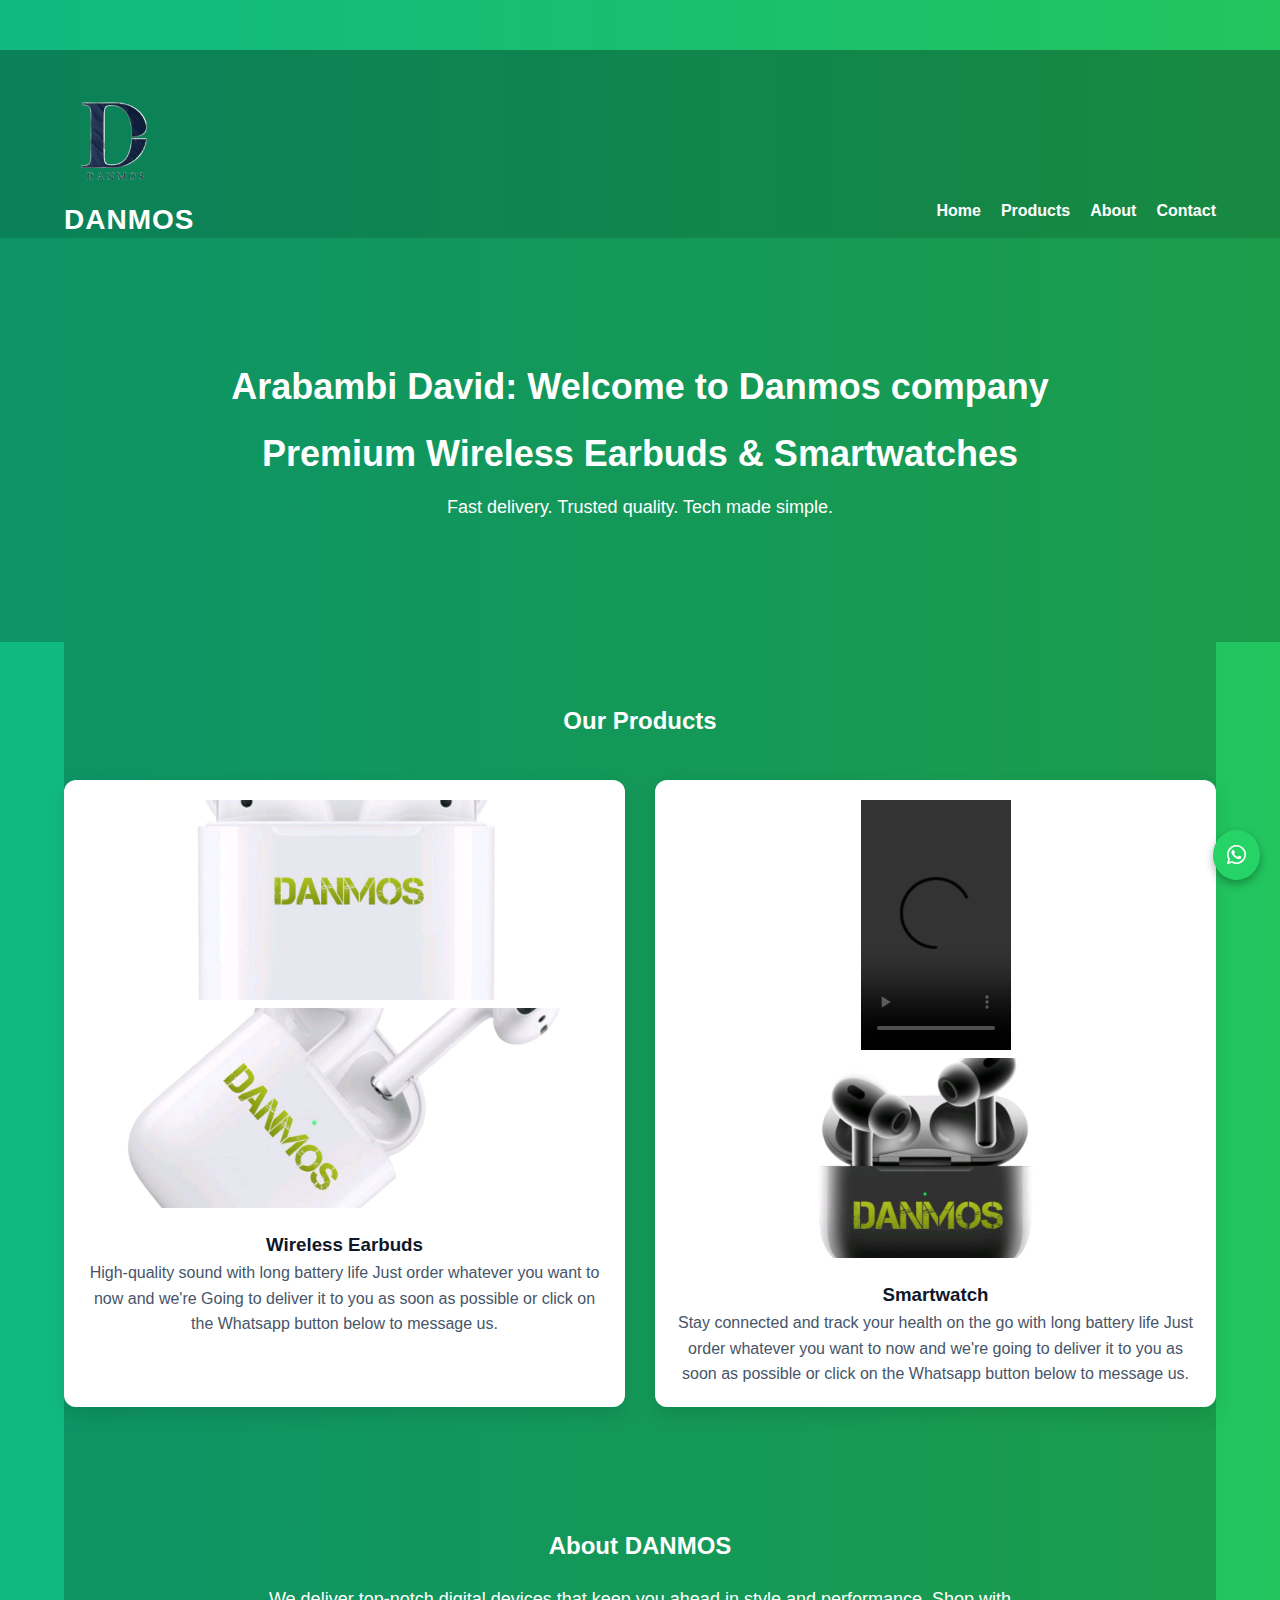
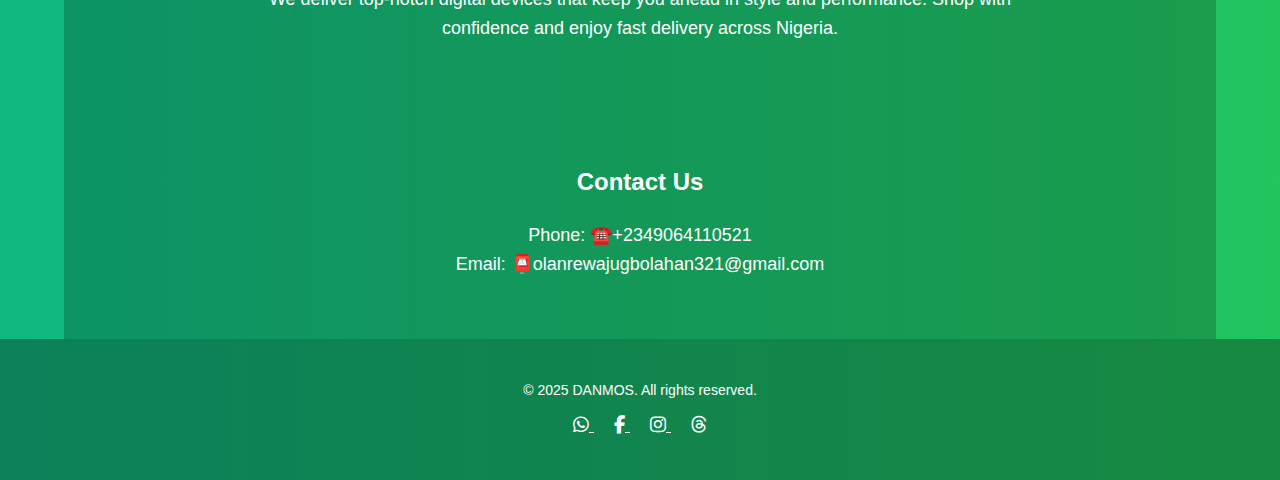
<file: index.html>
<!DOCTYPE html>
<html lang="en">
<head>
  <meta charset="UTF-8" />
  <meta name="viewport" content="width=device-width, initial-scale=1.0" />
  <title>DANMOS - Premium Digital Devices</title>
  <link rel="stylesheet" href="style.css" />
  <link rel="stylesheet" href="https://cdnjs.cloudflare.com/ajax/libs/font-awesome/6.5.0/css/all.min.css" />
</head>
<body>

  <header>
    <div class="container header-flex">
      <!-- Logo added here -->
      <div class="logo">
        <img src="image/logo.png" alt="DANMOS Logo" style="height: 100px; background: transparent;" />
      </div>

      <h1>DANMOS</h1>

      <nav>
        <ul>
          <li><a href="#hero">Home</a></li>
          <li><a href="#products">Products</a></li>
          <li><a href="#about">About</a></li>
          <li><a href="#contact">Contact</a></li>
        </ul>
      </nav>
    </div>
  </header>

  <section id="hero">
    <div class="container">
      <h2>Arabambi David: Welcome to Danmos company</h2>
      <h2>Premium Wireless Earbuds & Smartwatches</h2>
      <p>Fast delivery. Trusted quality. Tech made simple.</p>
    </div>
  </section>

  <section id="products" class="container">
    <h2>Our Products</h2>
    <div class="product-grid">
      <div class="product-card">
        <img src="image/wire2..png" alt="Wireless Earbuds">
        <img src="image/wire3..png" alt="Wireless Earbuds">
        <h3>Wireless Earbuds</h3>
        <p>High-quality sound with long battery life Just order whatever you want to now and we're Going to deliver it to you as soon as possible or click on the Whatsapp button below to message us.</p>
      </div>
      <div class="product-card">
        <video height="250" width="150" controls>
          <source src="image/wireless.mp4" type="video/mp4">
        </video>
        <img src="image/wire..png" alt="Wireless Earbuds">
        <h3>Smartwatch</h3>
        <p>Stay connected and track your health on the go with long battery life Just order whatever you want to now and we're going to deliver it to you as soon as possible or click on the Whatsapp button below to message us.</p>
      </div>
    </div>
  </section>

  <section id="about" class="container">
    <h2>About DANMOS</h2>
    <p>We deliver top-notch digital devices that keep you ahead in style and performance. Shop with confidence and enjoy fast delivery across Nigeria.</p>
  </section>

  <section id="contact" class="container">
    <h2>Contact Us</h2>
    <p>Phone: ☎️+2349064110521</p>
    <p>Email: 📮olanrewajugbolahan321@gmail.com</p>
  </section>

  <!-- Social Media Links -->
  <footer>
    <div class="container">
      <p>&copy; 2025 DANMOS. All rights reserved.</p>
      <div class="socials">
        <a href="https://wa.link/fzk5tm" target="_blank" title="Chat on WhatsApp">
          <i class="fab fa-whatsapp"></i>
        </a>
        <a href="https://www.facebook.com/gbolahan.olanrewaju.5621" target="_blank" title="Visit Facebook">
          <i class="fab fa-facebook-f"></i>
        </a>
        <a href="https://www.instagram.com/gbollzgee?igsh=MTMyMHVxZmJsZ3dkeg==" target="_blank" title="Visit Instagram">
          <i class="fab fa-instagram"></i>
        </a>
        <a href="https://www.threads.com/@gbollzgee" target="_blank" title="Visit Threads">
          <i class="fab fa-threads"></i>
        </a>
      </div>
    </div>
  </footer>

  <!-- Floating WhatsApp Icon -->
  <a href="https://wa.link/5m0dgq" class="whatsapp-float" target="_blank" title="Chat on WhatsApp">
    <i class="fab fa-whatsapp"></i>
  </a>

</body>
</html>
</file>
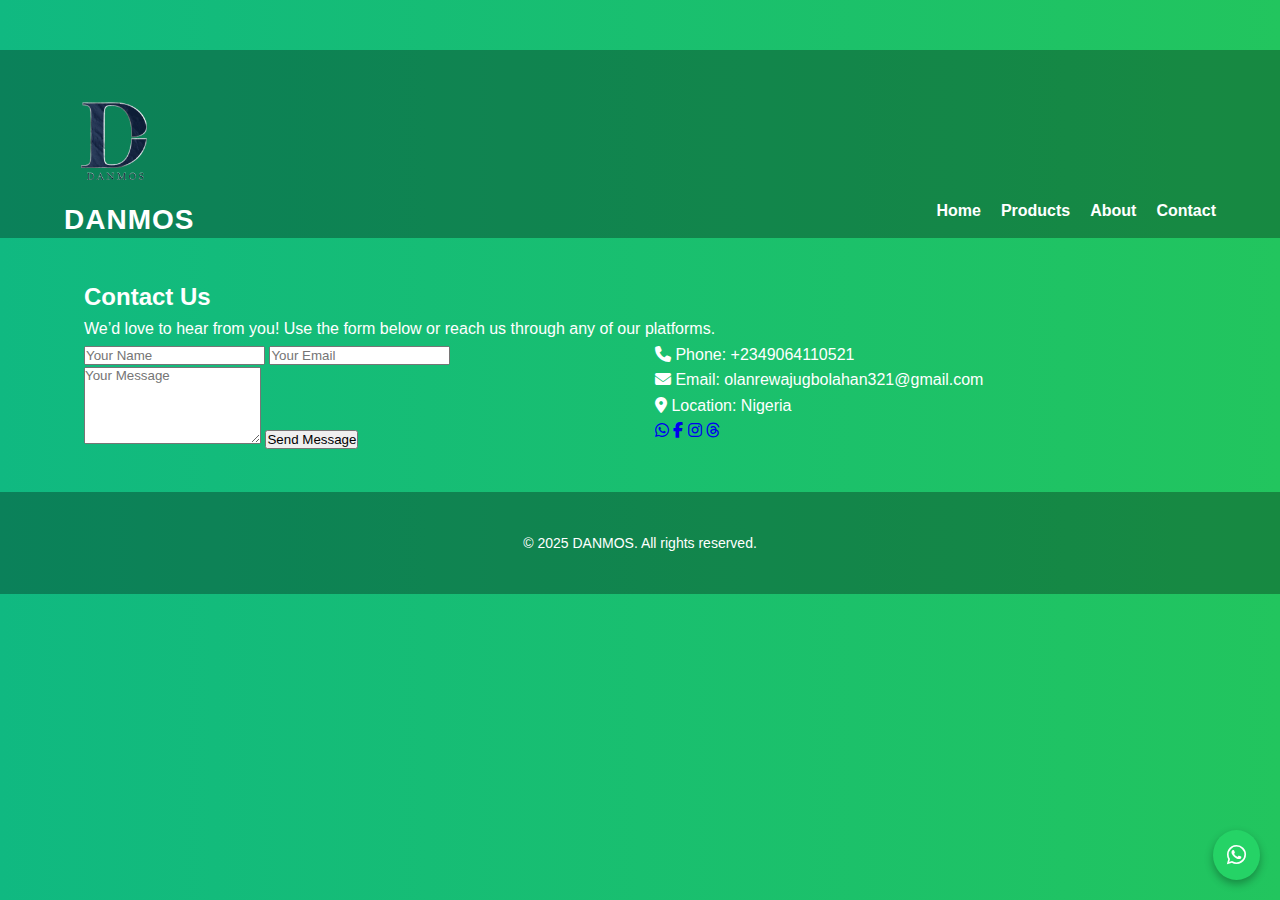
<file: contact.html>
<!DOCTYPE html>
<html lang="en">
<head>
  <meta charset="UTF-8" />
  <meta name="viewport" content="width=device-width, initial-scale=1.0" />
  <title>Contact - DANMOS</title>
  <link rel="stylesheet" href="style.css" />
  <link rel="stylesheet" href="https://cdnjs.cloudflare.com/ajax/libs/font-awesome/6.5.0/css/all.min.css" />
</head>
<body>

  <header>
    <div class="container header-flex">
      <div class="logo">
        <img src="image/logo.png" alt="DANMOS Logo" style="height: 100px; background: transparent;" />
      </div>
      <h1>DANMOS</h1>
      <nav>
        <ul>
          <li><a href="index.html">Home</a></li>
          <li><a href="products.html">Products</a></li>
          <li><a href="about.html">About</a></li>
          <li><a href="contact.html" class="active">Contact</a></li>
        </ul>
      </nav>
    </div>
  </header>

  <section class="container" style="padding: 40px 20px;">
    <h2>Contact Us</h2>
    <p>We’d love to hear from you! Use the form below or reach us through any of our platforms.</p>

    <div class="contact-content" style="display: flex; flex-wrap: wrap; gap: 30px;">
      <!-- Contact Form -->
      <form class="contact-form" action="#" method="post" style="flex: 1 1 300px;">
        <input type="text" name="name" placeholder="Your Name" required />
        <input type="email" name="email" placeholder="Your Email" required />
        <textarea name="message" rows="5" placeholder="Your Message" required></textarea>
        <button type="submit">Send Message</button>
      </form>

      <!-- Contact Info -->
      <div class="contact-info" style="flex: 1 1 300px;">
        <p><i class="fas fa-phone"></i> Phone: +2349064110521</p>
        <p><i class="fas fa-envelope"></i> Email: olanrewajugbolahan321@gmail.com</p>
        <p><i class="fas fa-map-marker-alt"></i> Location: Nigeria</p>
        <div class="socials">
          <a href="https://wa.link/fzk5tm" target="_blank"><i class="fab fa-whatsapp"></i></a>
          <a href="https://facebook.com/gbolahan.olanrewaju.5621" target="_blank"><i class="fab fa-facebook-f"></i></a>
          <a href="https://instagram.com/gbollzgee" target="_blank"><i class="fab fa-instagram"></i></a>
          <a href="https://www.threads.com/@gbollzgee" target="_blank"><i class="fab fa-threads"></i></a>
        </div>
      </div>
    </div>
  </section>

  <footer>
    <div class="container">
      <p>&copy; 2025 DANMOS. All rights reserved.</p>
    </div>
  </footer>

  <!-- Floating WhatsApp Icon -->
  <a href="https://wa.link/5m0dgq" class="whatsapp-float" target="_blank" title="Chat on WhatsApp">
    <i class="fab fa-whatsapp"></i>
  </a>

</body>
</html>
</file>
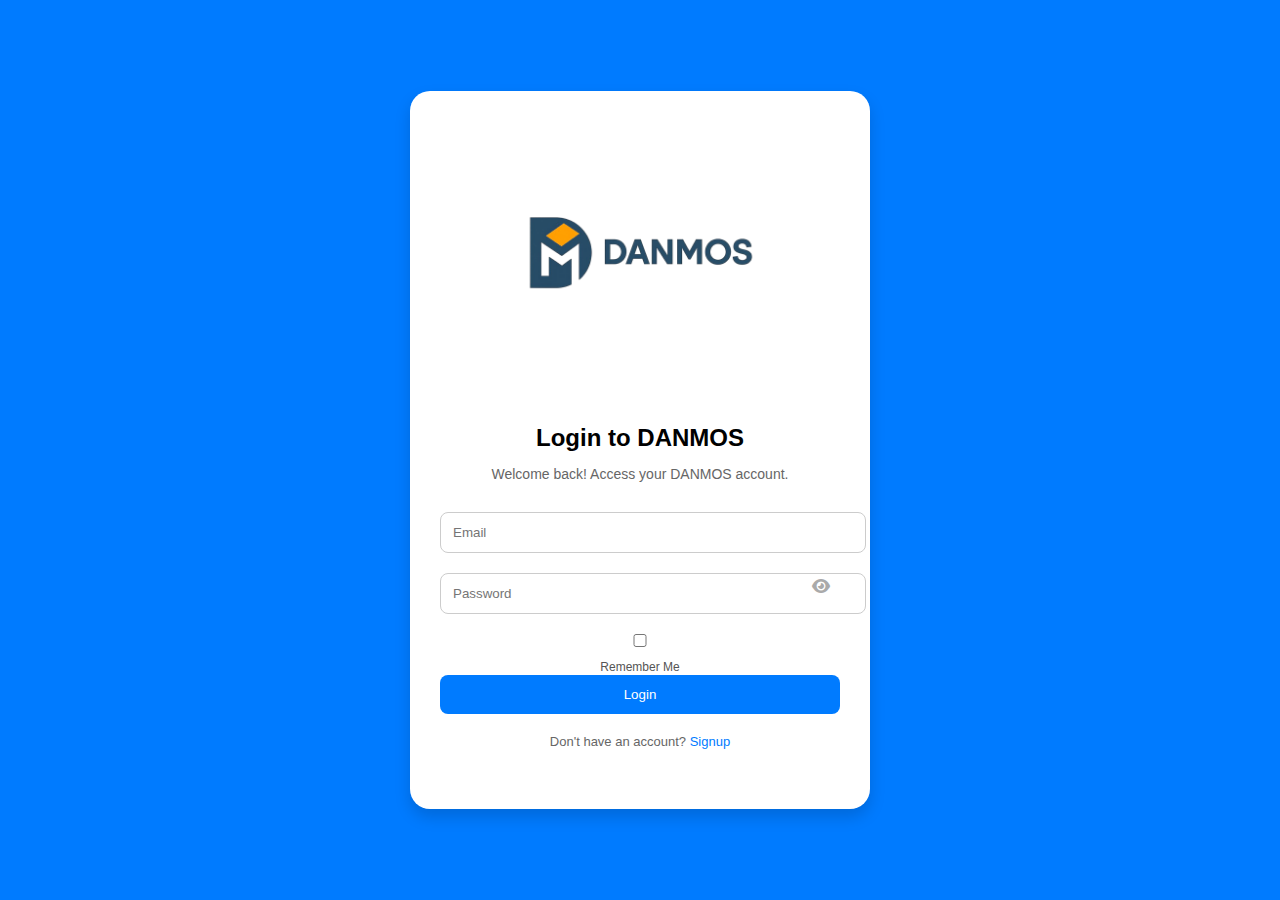
<file: login.html>
<!DOCTYPE html>
<html lang="en">
<head>
  <meta charset="UTF-8" />
  <meta name="viewport" content="width=device-width, initial-scale=1.0" />
  <title>Login - DANMOS</title>
  <link rel="stylesheet" href="auth.css" />
  <link rel="stylesheet" href="https://cdnjs.cloudflare.com/ajax/libs/font-awesome/6.5.0/css/all.min.css" />
</head>
<body>
  <div class="auth-container">
    <img src="danmos-illustration.png" alt="DANMOS Illustration" class="top-image" />

    <h2>Login to DANMOS</h2>
    <p>Welcome back! Access your DANMOS account.</p>

    <form action="index.html" method="GET">
      <input type="email" placeholder="Email" required />
      <div class="password-box">
        <input type="password" id="login-password" placeholder="Password" required />
        <i class="fa fa-eye" onclick="togglePassword('login-password', this)"></i>
      </div>

      <label class="terms">
        <input type="checkbox" />
        Remember Me
      </label>

      <button type="submit">Login</button>
    </form>

    <p class="login-link">
      Don't have an account? <a href="signup.html">Signup</a>
    </p>
  </div>

  <script>
    function togglePassword(fieldId, icon) {
      const passwordInput = document.getElementById(fieldId);
      if (passwordInput.type === 'password') {
        passwordInput.type = 'text';
        icon.classList.remove('fa-eye');
        icon.classList.add('fa-eye-slash');
      } else {
        passwordInput.type = 'password';
        icon.classList.remove('fa-eye-slash');
        icon.classList.add('fa-eye');
      }
    }
  </script>
</body>
</html>
</file>
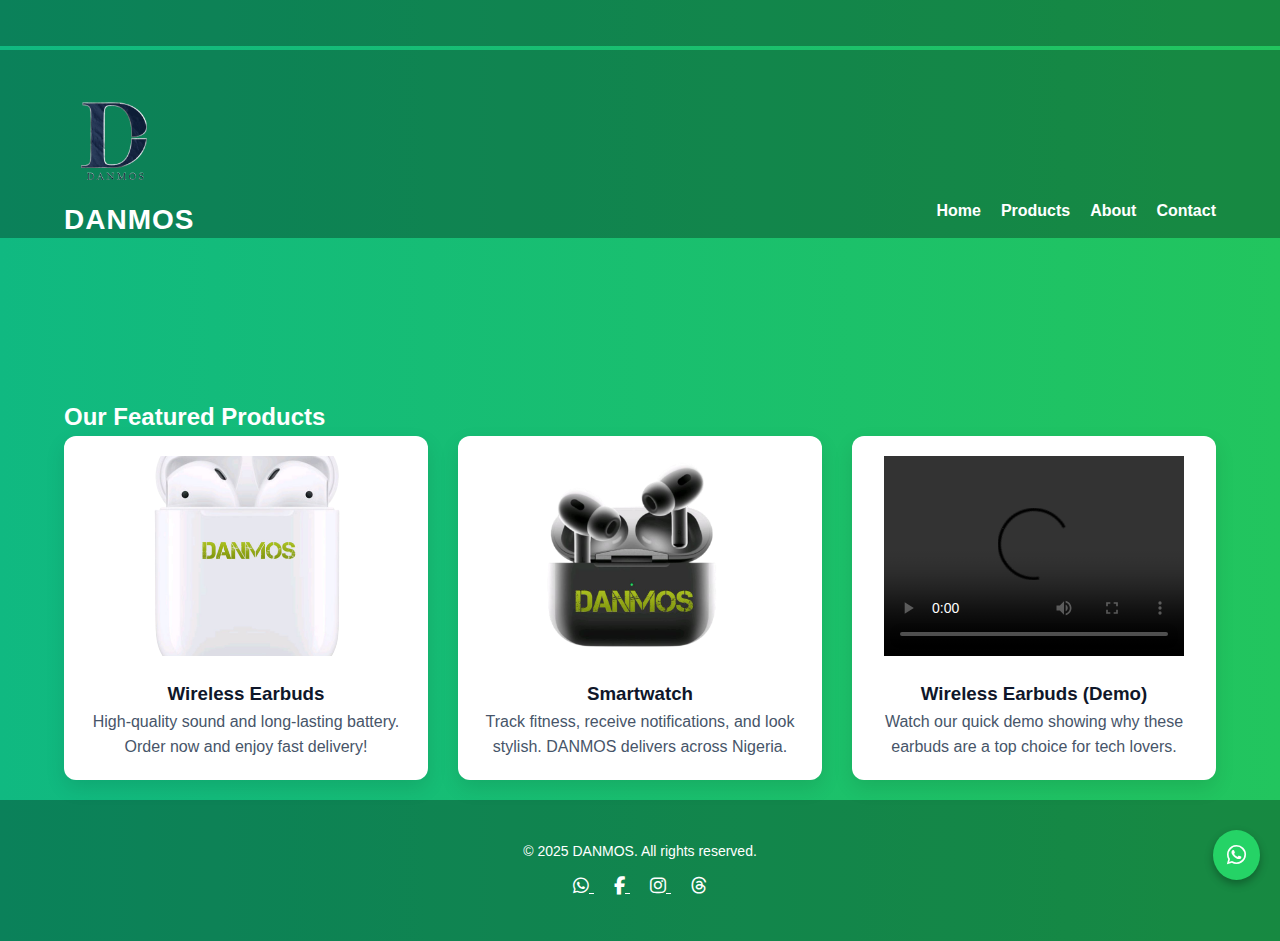
<file: product.html>
<!DOCTYPE html>
<html lang="en">
<head>
  <meta charset="UTF-8" />
  <meta name="viewport" content="width=device-width, initial-scale=1.0" />
  <title>DANMOS Products</title>
  <link rel="stylesheet" href="style.css" />
  <link rel="stylesheet" href="https://cdnjs.cloudflare.com/ajax/libs/font-awesome/6.5.0/css/all.min.css" />
</head>
<body>

  <!-- Moving text banner -->
  <div class="moving-text-banner">
    <p>🛍️ Explore our Wireless Earbuds & Smartwatches | Fast Nationwide Delivery | Trusted by many 💯</p>
  </div>

  <!-- Header -->
  <header>
    <div class="container header-flex">
      <div class="logo">
        <img src="image/logo.png" alt="DANMOS Logo" style="height: 100px;" />
      </div>
      <h1>DANMOS</h1>
      <nav>
        <ul>
          <li><a href="index.html">Home</a></li>
          <li><a href="products.html" class="active">Products</a></li>
          <li><a href="about.html">About</a></li>
          <li><a href="contact.html">Contact</a></li>
        </ul>
      </nav>
    </div>
  </header>

  <!-- Main Product Section -->
  <section class="container" style="margin-top: 140px;">
    <h2>Our Featured Products</h2>
    <div class="product-grid">

      <!-- Product 1 -->
      <div class="product-card">
        <img src="image/wire2..png" alt="Wireless Earbuds">
        <h3>Wireless Earbuds</h3>
        <p>High-quality sound and long-lasting battery. Order now and enjoy fast delivery!</p>
      </div>

      <!-- Product 2 -->
      <div class="product-card">
        <img src="image/wire..png" alt="Smartwatch">
        <h3>Smartwatch</h3>
        <p>Track fitness, receive notifications, and look stylish. DANMOS delivers across Nigeria.</p>
      </div>

      <!-- Product 3 (video) -->
      <div class="product-card">
        <video height="200" controls>
          <source src="image/wireless.mp4" type="video/mp4">
        </video>
        <h3>Wireless Earbuds (Demo)</h3>
        <p>Watch our quick demo showing why these earbuds are a top choice for tech lovers.</p>
      </div>

    </div>
  </section>

  <!-- Footer -->
  <footer>
    <div class="container">
      <p>&copy; 2025 DANMOS. All rights reserved.</p>
      <div class="socials">
        <a href="https://wa.link/fzk5tm" target="_blank" title="Chat on WhatsApp">
          <i class="fab fa-whatsapp"></i>
        </a>
        <a href="https://www.facebook.com/gbolahan.olanrewaju.5621" target="_blank" title="Visit Facebook">
          <i class="fab fa-facebook-f"></i>
        </a>
        <a href="https://www.instagram.com/gbollzgee?igsh=MTMyMHVxZmJsZ3dkeg==" target="_blank" title="Visit Instagram">
          <i class="fab fa-instagram"></i>
        </a>
        <a href="https://www.threads.com/@gbollzgee" target="_blank" title="Visit Threads">
          <i class="fab fa-threads"></i>
        </a>
      </div>
    </div>
  </footer>

  <!-- Floating WhatsApp Icon -->
  <a href="https://wa.link/5m0dgq" class="whatsapp-float" target="_blank" title="Chat on WhatsApp">
    <i class="fab fa-whatsapp"></i>
  </a>

</body>
</html>
</file>
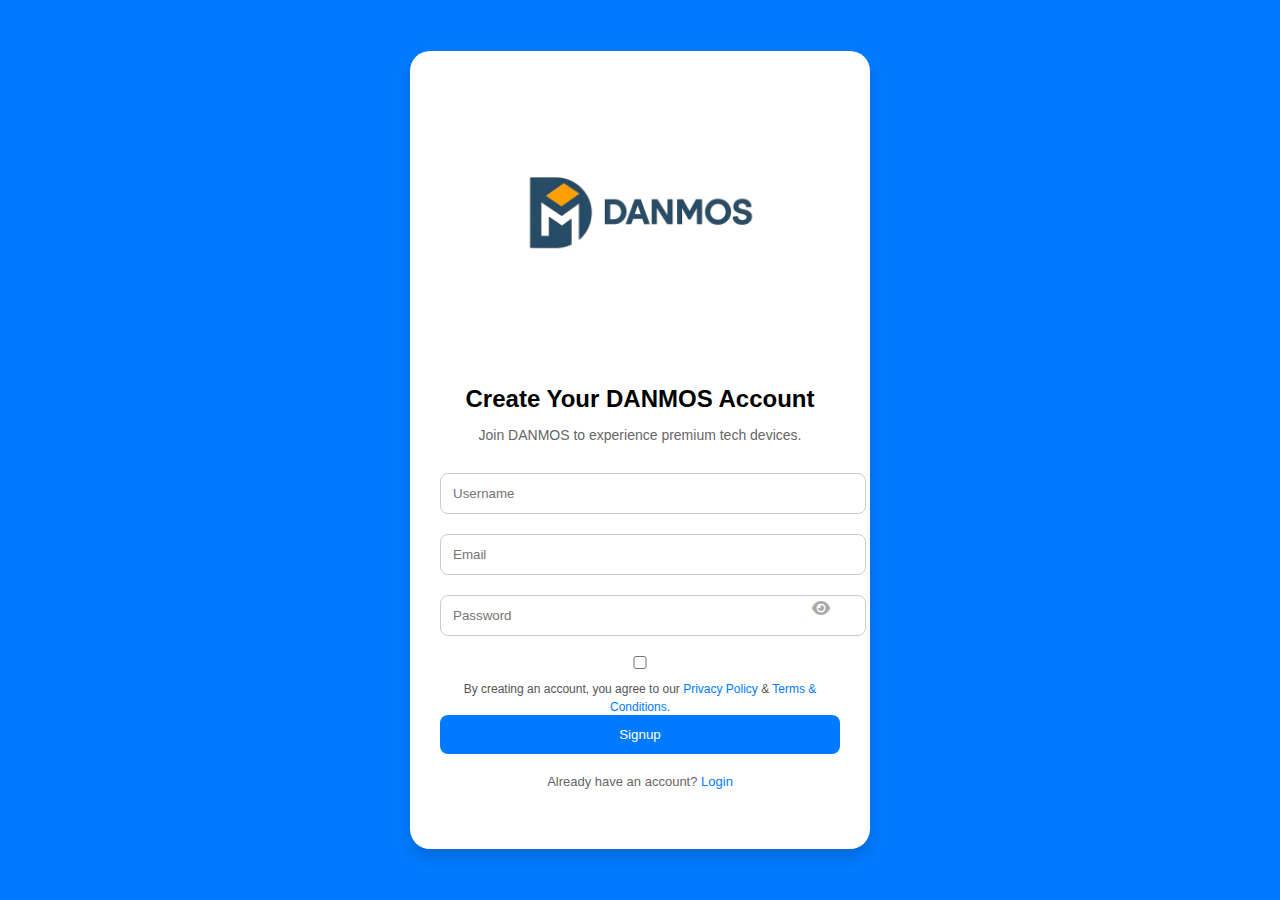
<file: Signup.html>
<!DOCTYPE html>
<html lang="en">
<head>
  <meta charset="UTF-8" />
  <meta name="viewport" content="width=device-width, initial-scale=1.0" />
  <title>Signup - DANMOS</title>
  <link rel="stylesheet" href="auth.css" />
  <link rel="stylesheet" href="https://cdnjs.cloudflare.com/ajax/libs/font-awesome/6.5.0/css/all.min.css" />
</head>
<body>
  <div class="auth-container">
    <img src="danmos-illustration.png" alt="DANMOS Illustration" class="top-image" />

    <h2>Create Your DANMOS Account</h2>
    <p>Join DANMOS to experience premium tech devices.</p>

    <form action="index.html" method="GET">
      <input type="text" placeholder="Username" required />
      <input type="email" placeholder="Email" required />
      <div class="password-box">
        <input type="password" id="signup-password" placeholder="Password" required />
        <i class="fa fa-eye" onclick="togglePassword('signup-password', this)"></i>
      </div>

      <label class="terms">
        <input type="checkbox" required />
        By creating an account, you agree to our 
        <a href="#">Privacy Policy</a> & <a href="#">Terms & Conditions</a>.
      </label>

      <button type="submit">Signup</button>
    </form>

    <p class="login-link">
      Already have an account? <a href="login.html">Login</a>
    </p>
  </div>

  <script>
    function togglePassword(fieldId, icon) {
      const passwordInput = document.getElementById(fieldId);
      if (passwordInput.type === 'password') {
        passwordInput.type = 'text';
        icon.classList.remove('fa-eye');
        icon.classList.add('fa-eye-slash');
      } else {
        passwordInput.type = 'password';
        icon.classList.remove('fa-eye-slash');
        icon.classList.add('fa-eye');
      }
    }
  </script>
</body>
</html>
</file>
<file: auth.css>
body {
  margin: 0;
  background-color: #007bff;
  font-family: 'Segoe UI', sans-serif;
  display: flex;
  justify-content: center;
  align-items: center;
  min-height: 100vh;
}

.auth-container {
  background: white;
  border-radius: 20px;
  padding: 40px 30px;
  text-align: center;
  width: 100%;
  max-width: 400px;
  box-shadow: 0 8px 16px rgba(0,0,0,0.15);
}

.top-image {
  width: 100%;
  max-width: 250px;
  margin-bottom: 20px;
}

h2 {
  margin-bottom: 5px;
}

p {
  margin-bottom: 20px;
  font-size: 14px;
  color: #666;
}

form input {
  width: 100%;
  padding: 12px;
  margin: 10px 0;
  border: 1px solid #ccc;
  border-radius: 8px;
}

.password-box {
  position: relative;
}

.password-box i {
  position: absolute;
  right: 10px;
  top: 15px;
  color: #aaa;
  cursor: pointer;
}

.terms {
  font-size: 12px;
  color: #555;
  text-align: left;
  margin: 10px 0;
}

.terms input {
  margin-right: 6px;
}

.terms a {
  color: #007bff;
  text-decoration: none;
}

button {
  background: #007bff;
  color: white;
  padding: 12px;
  border: none;
  border-radius: 8px;
  width: 100%;
  cursor: pointer;
  transition: background 0.3s;
}

button:hover {
  background: #0056b3;
}

.login-link {
  margin-top: 20px;
  font-size: 13px;
}

.login-link a {
  color: #007bff;
  text-decoration: none;
}
</file>
<file: style.css>
/* Reset and base styles */
* {
  margin: 0;
  padding: 0;
  box-sizing: border-box;
  font-family: 'Segoe UI', sans-serif;
}

/* Moving banner at the top */
.moving-text-banner {
  width: 100%;
  overflow: hidden;
  background: rgba(0, 0, 0, 0.3);
  color: #fff;
  font-weight: bold;
  padding: 10px 0;
  position: fixed;
  top: 0;
  left: 0;
  z-index: 1000;
}

.moving-text-banner p {
  display: inline-block;
  white-space: nowrap;
  animation: scroll-left 45s linear infinite;
  padding-left: 100%;
}

@keyframes scroll-left {
  0% {
    transform: translateX(0%);
  }
  100% {
    transform: translateX(-100%);
  }
}

/* Push down the rest of the content to make space for fixed banner */
body {
  padding-top: 50px;
  line-height: 1.6;
  color: #fff;
  background: linear-gradient(to right, #10b981, #22c55e);
}

/* Container */
.container {
  width: 90%;
  max-width: 1200px;
  margin: auto;
  padding: 20px 0;
}

/* Header */
header {
  background: rgba(0, 0, 0, 0.3);
  color: white;
  padding: 20px 0;
}

header h1 {
  float: left;
  font-size: 28px;
  letter-spacing: 1px;
}

nav ul {
  float: right;
  list-style: none;
  display: flex;
  gap: 20px;
}

nav ul li a {
  color: #fff;
  text-decoration: none;
  font-weight: bold;
  transition: color 0.3s;
}

nav ul li a:hover {
  color: #25d366;
}

/* Hero section */
#hero {
  background: rgba(0, 0, 0, 0.2);
  color: white;
  text-align: center;
  padding: 100px 20px;
  background-blend-mode: overlay;
}

#hero h2 {
  font-size: 36px;
  margin-bottom: 10px;
}

#hero p {
  font-size: 18px;
}

/* Products Section */
#products {
  padding: 60px 0;
  background: rgba(0, 0, 0, 0.2);
}

#products h2 {
  text-align: center;
  color: white;
  margin-bottom: 40px;
}

.product-grid {
  display: grid;
  grid-template-columns: repeat(auto-fit, minmax(250px, 1fr));
  gap: 30px;
}

.product-card {
  background: white;
  border: none;
  border-radius: 12px;
  padding: 20px;
  text-align: center;
  transition: transform 0.3s;
  box-shadow: 0 8px 20px rgba(0, 0, 0, 0.1);
  color: #0f172a;
}

.product-card:hover {
  transform: translateY(-5px);
}

.product-card img {
  width: 100%;
  height: 200px;
  object-fit: cover;
  border-radius: 8px;
}

.product-card h3 {
  color: #0f172a;
  margin-top: 15px;
}

.product-card p {
  color: #475569;
}

/* About and Contact Sections */
#about, #contact {
  padding: 60px 0;
  background: rgba(0, 0, 0, 0.2);
  text-align: center;
  color: white;
}

#about h2, #contact h2 {
  margin-bottom: 20px;
  color: white;
}

#about p, #contact p {
  font-size: 18px;
  max-width: 800px;
  margin: auto;
}

.whatsapp-float {
  position: fixed;
  bottom: 20px;
  right: 20px;
  background: #25d366;
  color: white;
  padding: 14px;
  border-radius: 50%;
  font-size: 22px;
  box-shadow: 0 4px 8px rgba(0, 0, 0, 0.3);
  z-index: 1000;
  text-decoration: none;
  transition: transform 0.3s;
  display: flex;
  align-items: center;
  justify-content: center;
}

.whatsapp-float:hover {
  transform: scale(1.1);
}

/* Footer */
footer {
  background: rgba(0, 0, 0, 0.3);
  color: white;
  text-align: center;
  padding: 20px 0;
  font-size: 14px;
}

footer .socials {
  margin-top: 10px;
}

footer .socials a {
  color: white;
  margin: 0 10px;
  font-size: 18px;
  transition: color 0.3s;
}

footer .socials a:hover {
  color: #25d366;
    }
</file>
